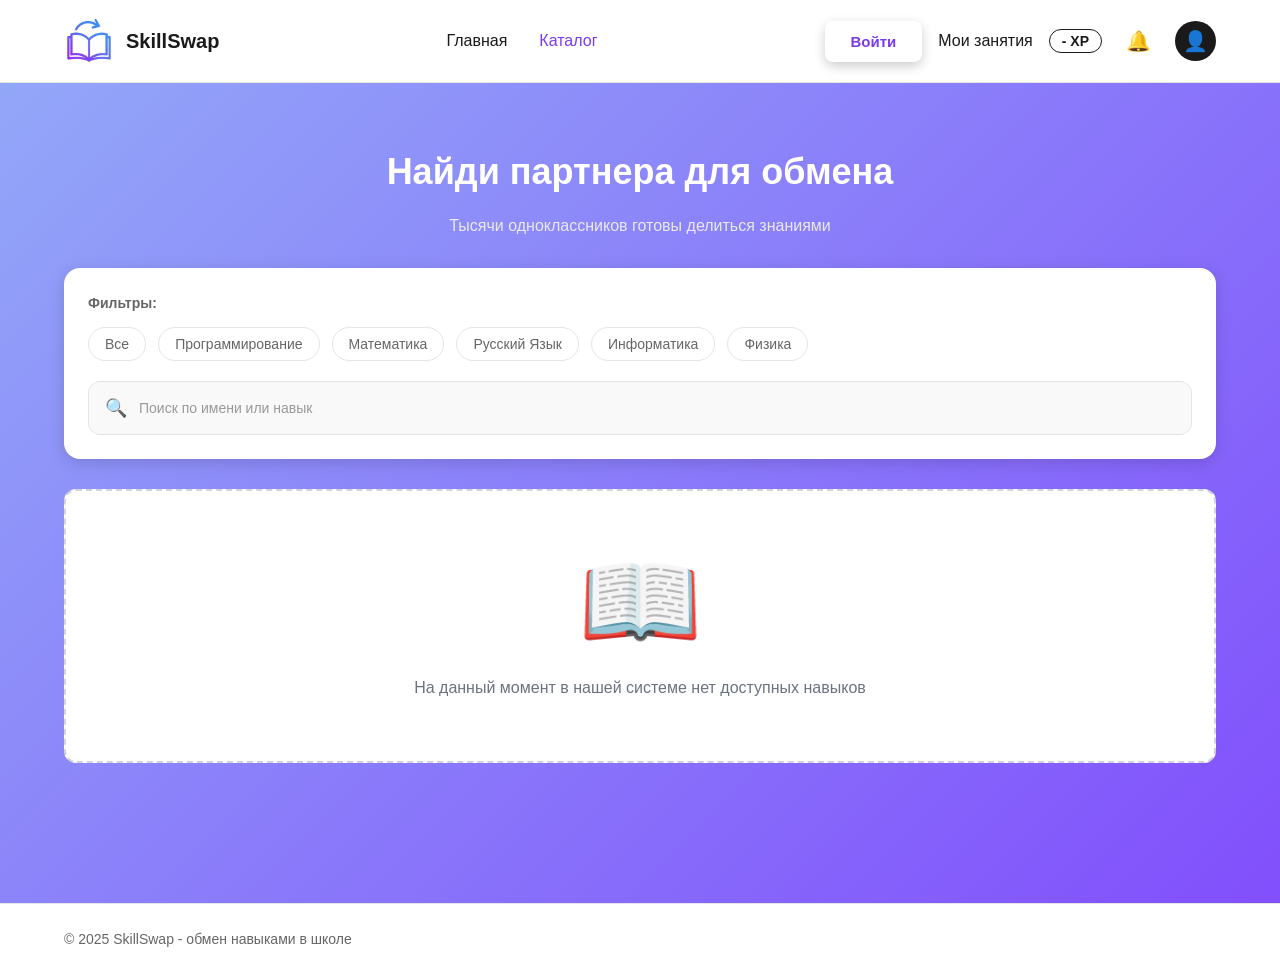
<file: catalog.html>
<!DOCTYPE html>
<html lang="ru">
<head>
    <meta charset="UTF-8">
    <meta name="viewport" content="width=device-width, initial-scale=1.0">
    <title>SkillSwap - Найди партнера для обмена</title>
    <link rel="stylesheet" href="style.css">
</head>
<body class="catalog-page">
    <header class="header">
        <div class="container">
            <div class="header-content">
                <div class="logo">
                    <img src="logo.jpg" alt="SkillSwap" class="logo-icon">
                    <span class="logo-text">SkillSwap</span>
                </div>
                <nav class="nav">
                    <a href="index.html" class="nav-link">Главная</a>
                    <a href="catalog.html" class="nav-link-now">Каталог</a>
                </nav>
                <div class="header-actions">
                    <button class="btn-primary">Войти</button>
                    <a href="#" class="nav-link btn-login-mod">Мои занятия</a> <!--!!!!!! -->
                    <span class="points">- XP</span>
                    <button class="icon-btn btn-login-mod">🔔</button> <!--!!!!!! -->
                    <button class="icon-btn profile-btn btn-login-mod">👤</button> <!--!!!!!! -->
                </div>
            </div>
        </div>
    </header>

    <main>
        <section class="hero-catalog">
            <div class="container">
                <h1 class="hero-title-catalog">Найди партнера для обмена</h1>
                <p class="hero-subtitle-catalog">Тысячи одноклассников готовы делиться знаниями</p>
            </div>
        </section>

        <section class="filters-section">
            <div class="container">
                <div class="filters-wrapper">
                    <div class="filters-label">Фильтры:</div>
                    <div class="filter-buttons">
                        <button class="filter-btn">Все</button>
                        <button class="filter-btn">Программирование</button>
                        <button class="filter-btn">Математика</button>
                        <button class="filter-btn">Русский Язык</button>
                        <button class="filter-btn">Информатика</button>
                        <button class="filter-btn">Физика</button>
                    </div>
                    <div class="search-wrapper">
                        <span class="search-icon">🔍</span>
                        <input type="text" class="search-input" placeholder="Поиск по имени или навык">
                    </div>
                </div>
            </div>
        </section>

        <section class="catalog-results">
            <div class="container">
                <div class="empty-state">
                    <div class="empty-icon">
                        <span class="emoji-large">📖</span>
                    </div>
                    <p class="empty-state-text">На данный момент в нашей системе нет доступных навыков</p>
                </div>
            </div>
        </section>
    </main>

    <script src="modal-loader.js"></script>
    <script src="catalog.js"></script>

    <footer class="footer">
        <div class="container">
            <div class="footer-content">
                <p class="footer-text">© 2025 SkillSwap - обмен навыками в школе</p>
            </div>
        </div>
    </footer>
</body>
</html>
</file>
<file: style.css>
* {
    margin: 0;
    padding: 0;
    box-sizing: border-box;
}

body {
    font-family: -apple-system, BlinkMacSystemFont, 'Segoe UI', Roboto, Oxygen, Ubuntu, Cantarell, sans-serif;
    color: #1a1a1a;
    background-color: #f5f5f7;
    line-height: 1.6;
    min-height: 100vh;
}

.container {
    max-width: 1200px;
    margin: 0 auto;
    padding: 0 24px;
}


.header {
    background-color: #ffffff;
    border-bottom: 1px solid #e5e5e5;
    padding: 16px 0;
    position: sticky;
    top: 0;
    z-index: 100;
}

.header-content {
    display: flex;
    align-items: center;
    gap: 40px;
}

.logo {
    display: flex;
    align-items: center;
    gap: 12px;
}

.logo-icon {
    width: 50px;
    height: 50px;
    object-fit: contain;
}

.logo-text {
    font-size: 20px;
    font-weight: 700;
    color: #1a1a1a;
}

.nav {
    display: flex;
    gap: 32px;
    flex: 1;
    justify-content: center;
}

.nav-link {
    color: #1a1a1a;
    text-decoration: none;
    font-size: 16px;
    font-weight: 500;
    transition: color 0.2s;
}

.nav-link:hover {
    color: #5b5fe3;
}

.nav-link-now {
    color: #7c3aed;
    text-decoration: none;
    font-size: 16px;
    font-weight: 500;
    transition: color 0.2s;
}

.nav-link-now:hover {
    color: #5b5fe3;
}

.header-actions {
    display: flex;
    align-items: center;
    gap: 16px;
}

.btn-primary {
    background: white;
    color: #7c3aed;
    border: 2px solid white;
    padding: 10px 24px;
    border-radius: 8px;
    font-size: 15px;
    font-weight: 600;
    cursor: pointer;
    transition: all 0.2s;
    box-shadow: 0 4px 12px rgba(0, 0, 0, 0.2);
}

.btn-primary:hover {
    background: rgb(255, 255, 255);
    transform: translateY(-2px);
    box-shadow: 0 6px 16px rgba(0, 0, 0, 0.25);
}

.btn-secondary {
    background: rgb(255, 255, 255);
    color: #7c3aed;
    border: 2px solid white;
    padding: 10px 24px;
    border-radius: 8px;
    font-size: 15px;
    font-weight: 600;
    cursor: pointer;
    transition: all 0.2s;
    backdrop-filter: blur(10px);
}

.btn-secondary:hover {
    background: white;
    transform: translateY(-2px);
    box-shadow: 0 6px 16px rgba(0, 0, 0, 0.15);
}

.points {
    display: inline-block;
    padding: 4px 12px;
    border: 1px solid #1a1a1a;
    border-radius: 20px;
    font-size: 14px;
    font-weight: 600;
    color: #1a1a1a;
    background-color: transparent;
    line-height: 1;
}

.icon-btn {
    background: none;
    border: none;
    font-size: 20px;
    cursor: pointer;
    padding: 8px;
}

.profile-btn {
    background-color: #1a1a1a;
    border-radius: 50%;
}


.hero {
    padding: 80px 0;
    background: linear-gradient(135deg, #93aaf8 0%, #814cfc 100%);
}

.hero-content {
    display: flex;
    align-items: center;
    justify-content: space-between;
    gap: 60px;
}

.hero-text {
    flex: 1;
}

.hero-title {
    font-size: 48px;
    font-weight: 700;
    line-height: 1.2;
    margin-bottom: 16px;
    color: #ffffff;
}

.hero-subtitle {
    font-size: 18px;
    color: #e9e9e9;
    margin-bottom: 32px;
}

.hero-buttons {
    display: flex;
    gap: 16px;
}

.hero-image {
    flex: 0 0 400px;
}

.photo-card {
    background: linear-gradient(135deg, #e8e9fc 0%, #d4d5f7 100%);
    border-radius: 16px;
    padding: 60px;
    position: relative;
    box-shadow: 0 8px 32px rgba(91, 95, 227, 0.15);
    transform: rotate(-2deg);
}

.photo-pin {
    position: absolute;
    top: -20px;
    right: 40px;
    width: 40px;
    height: 40px;
    background-color: #1a1a1a;
    border-radius: 50%;
}

.photo-pin::after {
    content: '';
    position: absolute;
    top: 50%;
    left: 50%;
    transform: translate(-50%, -50%);
    width: 20px;
    height: 20px;
    background-color: #ffffff;
    border-radius: 50%;
}

.photo-text {
    font-size: 80px;
    font-weight: 300;
    color: #1a1a1a;
    text-align: center;
    opacity: 0.9;
}


.hero-catalog {
    padding: 60px 0 30px;
    text-align: center;
}

.hero-title-catalog {
    font-size: 36px;
    font-weight: 700;
    color: #ffffff;
    margin-bottom: 12px;
}

.hero-subtitle-catalog {
    font-size: 16px;
    color: #e9e9e9;
}


.filters-section {
    padding: 0 0 30px;
}

.filters-wrapper {
    background: white;
    border-radius: 16px;
    padding: 24px;
    box-shadow: 0 4px 16px rgba(0, 0, 0, 0.15);
}

.filters-label {
    font-size: 14px;
    color: #666;
    margin-bottom: 12px;
    font-weight: 600;
}

.filter-buttons {
    display: flex;
    gap: 12px;
    flex-wrap: wrap;
    margin-bottom: 20px;
}

.filter-btn {
    padding: 8px 16px;
    border-radius: 20px;
    border: 1px solid #e5e5e5;
    background: white;
    color: #666;
    font-size: 14px;
    cursor: pointer;
    transition: all 0.2s;
}

.filter-btn:hover {
    border-color: #5b5fe3;
    color: #5b5fe3;
    background: #f5f5ff;
}

.active-filter {
    background: #ede9fe;
    color: #5b5fe3;
    border-color: #5b5fe3;
}

.search-wrapper {
    display: flex;
    align-items: center;
    gap: 12px;
    padding: 12px 16px;
    border: 1px solid #e5e5e5;
    border-radius: 12px;
    background: #f9f9f9;
    transition: all 0.2s;
}

.search-wrapper:focus-within {
    border-color: #5b5fe3;
    background: white;
    box-shadow: 0 0 0 3px rgba(91, 95, 227, 0.1);
}

.search-icon {
    font-size: 18px;
}

.search-input {
    flex: 1;
    border: none;
    background: transparent;
    outline: none;
    font-size: 14px;
    color: #1a1a1a;
}

.search-input::placeholder {
    color: #999;
}


.catalog-results {
    padding: 0 0 60px;
}

.emoji-large {
    font-size: 100px;
    line-height: 1;
    display: inline-block;
}

.empty-icon {
    margin-bottom: 24px;
}


.how-it-works {
    padding: 80px 0;
    background-color: #ffffff;
}

.section-title {
    font-size: 36px;
    font-weight: 700;
    margin-bottom: 48px;
    color: #1a1a1a;
}

.features-grid {
    display: grid;
    grid-template-columns: repeat(2, 1fr);
    gap: 24px;
}

.feature-card {
    background-color: #ffffff;
    border: 1px solid #e5e5e5;
    border-radius: 12px;
    padding: 32px;
    display: flex;
    gap: 24px;
    transition: box-shadow 0.2s;
}

.feature-card:hover {
    box-shadow: 0 4px 16px rgba(0, 0, 0, 0.08);
}

.feature-icon {
    font-size: 48px;
    flex-shrink: 0;
}

.feature-content {
    flex: 1;
}

.feature-title {
    font-size: 20px;
    font-weight: 600;
    margin-bottom: 8px;
    color: #1a1a1a;
}

.feature-text {
    font-size: 15px;
    color: #666;
    line-height: 1.5;
}

.popular-skills {
    padding: 80px 0;
}

.empty-state {
    text-align: center;
    padding: 60px 20px;
    background: white;
    border-radius: 12px;
    border: 2px dashed #d1d5db;
}

.empty-state-text {
    font-size: 16px;
    color: #6b7280;
}


.footer {
    background-color: #ffffff;
    border-top: 1px solid #e5e5e5;
    padding: 24px 0;
    margin-top: 80px;
}

.footer-content {
    display: flex;
    justify-content: space-between;
    align-items: center;
}

.footer-text {
    color: #666;
    font-size: 14px;
}

.modal, .modal2, .modal3 {
    display: none;
    position: fixed;
    z-index: 1000;
    left: 0;
    top: 0;
    width: 100%;
    height: 100%;
    overflow: auto;
    background-color: rgba(0, 0, 0, 0.5);
}

.modal-content {
    background-color: #ffffff;
    margin: 5% auto;
    padding: 40px;
    border-radius: 16px;
    width: 90%;
    max-width: 450px;
    position: relative;
    box-shadow: 0 8px 32px rgba(0, 0, 0, 0.3);
}

.close, .close2, .close3{
    color: #999;
    position: absolute;
    right: 20px;
    top: 20px;
    font-size: 28px;
    font-weight: bold;
    cursor: pointer;
    transition: color 0.2s;
}

.close:hover, .close2:hover, .close3:hover {
    color: #1a1a1a;
}

.modal-content h2 {
    margin-bottom: 24px;
    color: #1a1a1a;
    font-size: 28px;
}

.form-group {
    margin-bottom: 20px;
}

.form-group label {
    display: block;
    margin-bottom: 8px;
    color: #1a1a1a;
    font-weight: 500;
}

.form-group input {
    width: 100%;
    padding: 12px;
    border: 1px solid #e5e5e5;
    border-radius: 8px;
    font-size: 15px;
    transition: border-color 0.2s;
}

.form-group input:focus {
    outline: none;
    border-color: #8b5cf6;
}

.auth-switch {
    text-align: center;
    margin-top: 20px;
    color: #666;
    font-size: 14px;
}

.auth-switch a {
    color: #8b5cf6;
    text-decoration: none;
    font-weight: 600;
}

.auth-switch a:hover {
    text-decoration: underline;
}

body.catalog-page {
    background: linear-gradient(135deg, #93aaf8 0%, #814cfc 100%);
    min-height: 100vh;
}

.modal3-content{
    background-color: #ffffff;
    margin: 5% auto;
    padding: 40px;
    border-radius: 16px;
    width: 90%;
    max-width: 700px;
    max-height: 300px;
    position: relative;
    box-shadow: 0 8px 32px rgba(0, 0, 0, 0.3);
}

.btns-log-req-modal3{
    display: flex;
    justify-content: center;
    gap: 80px;
    margin-top: 40px;
}

.modal3 .text-modal3 {
    text-align: center;
    margin-bottom: 20px;
}

.btns-log-req-modal3 h3 {
    font-size: 19px;
    font-weight: 600;
    color: #1a1a1a;
    margin: 0;
}

.modal3 .text-modal3 h2 {
    font-size: 20px;
    font-weight: 500;
    color: #666;
    margin-bottom: 0;
}

.modal3 .text-modal3 h1 {
    font-size: 28px;
    font-weight: 700;
    color: #1a1a1a;
    margin-bottom: 12px;
    line-height: 1.3;
}

.btns-log-req-modal3 .btn-primary {
    min-width: 220px;
    white-space: nowrap;
    margin-top: 10px;
}
    
.btn-primary-req-modal3{
    text-align: center;
}

@media (max-width: 768px) {
    .hero-content {
        flex-direction: column;
    }
    
    .hero-image {
        flex: 0 0 auto;
        width: 100%;
        max-width: 300px;
    }
    
    .features-grid {
        grid-template-columns: 1fr;
    }
    
    .header-content {
        flex-wrap: wrap;
    }
    
    .nav {
        margin: 16px 0;
        width: 100%;
    }
    
    .hero-title-catalog {
        font-size: 28px;
    }
    
    .filter-buttons {
        overflow-x: auto;
        flex-wrap: nowrap;
    }

     .modal3-content {
        padding: 30px 20px;
        max-height: none;
    }
    
    .btns-log-req-modal3 {
        flex-direction: column;
        gap: 24px;
        align-items: center;
    }
    
    .modal3 .text-modal3 h1 {
        font-size: 20px;
    }
}
</file>
